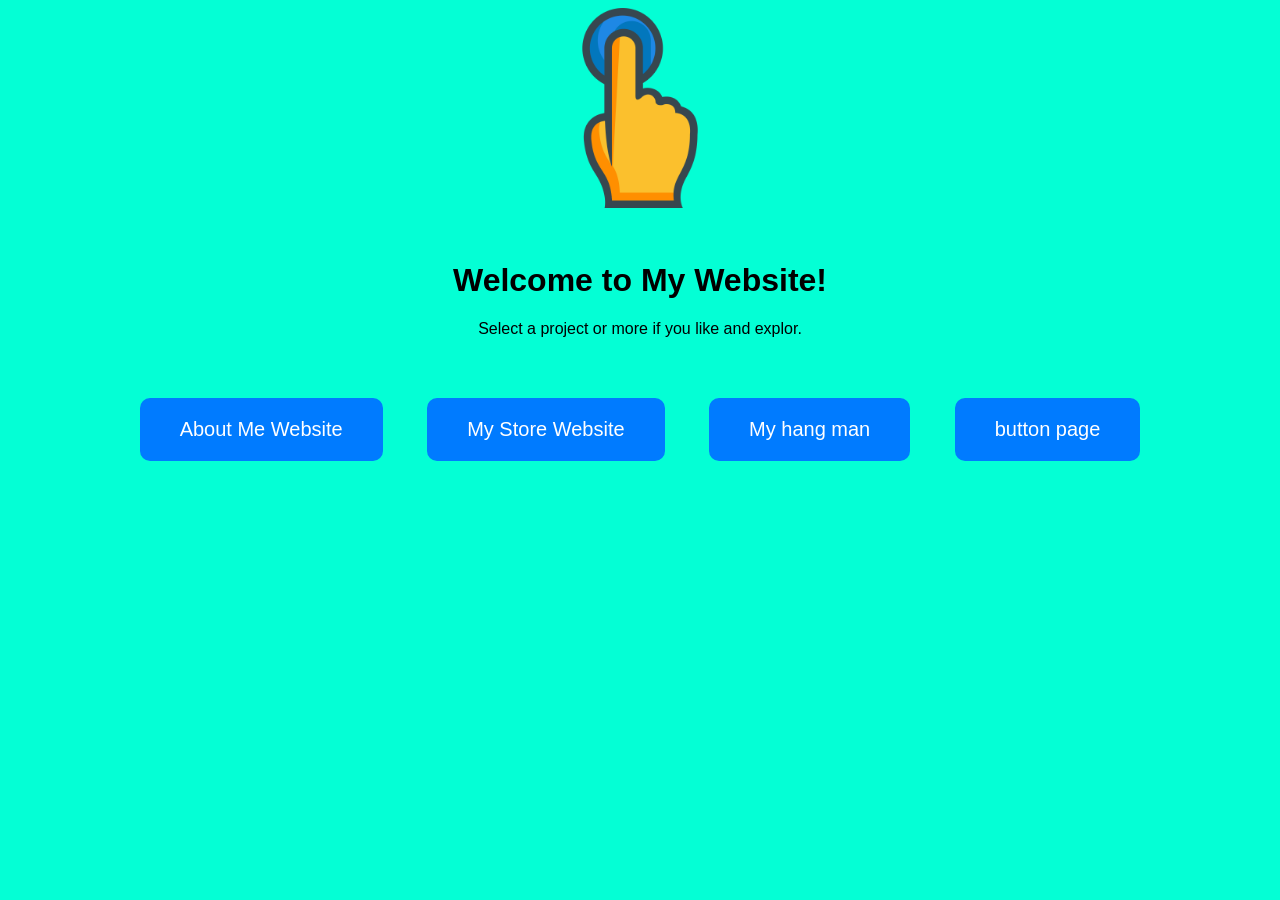
<file: index.html>
<!DOCTYPE html>
<html lang="en">
<head>
    <meta charset="UTF-8">
    <title>My Projects</title>

    <style>
        body {
            font-family: Arial, sans-serif;
            text-align: center;
            background-color: #f4f4f4;
        }

        h1 {
            margin-top: 50px;
        }

        .container {
            margin-top: 40px;
        }

        a {
            display: inline-block;
            margin: 20px;
            padding: 20px 40px;
            text-decoration: none;
            background-color: #007bff;
            color: white;
            font-size: 20px;
            border-radius: 10px;
        }

        a:hover {
            background-color: #00ff2a;
        }

        .hand{
            width: 200px;
        }
    </style>
</head>

<body style="background-color: rgb(4, 255, 213);">
    <img src="hand button.png" alt="this is a hand pressing a button" class="hand">

    <h1>Welcome to My Website!</h1>
    <p>Select a project or more if you like and explor.</p>

    <div class="container">
        <!-- Link to About Me project -->
        <a href="about me/index.html">About Me Website</a>

        <!-- Link to Bootstrap project -->
        <a href="bootstrap/index.html">My Store Website</a>
        <a href="javascript/index.html">My hang man</a>
        <a href="javascript2/index.html">button page</a>
    </div>


</body>
</html>
</file>
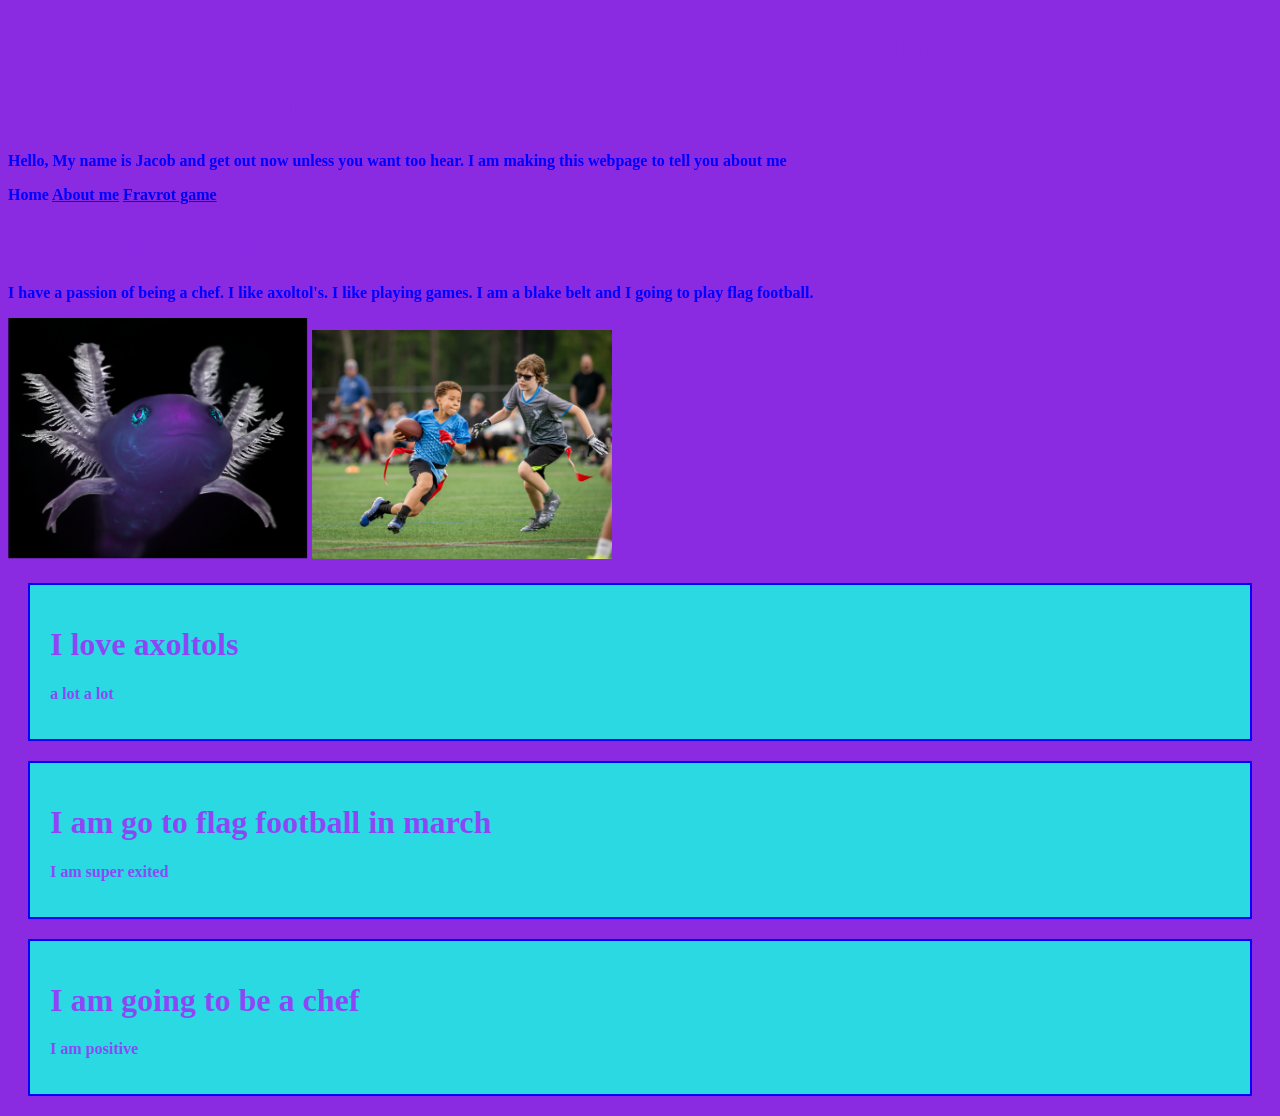
<file: about me/index.html>
<!DOCTYPE html>
<html lang="en">
<head>
    <meta charset="UTF-8">
    <meta name="viewport" content="width=device-width, initial-scale=1.0">
    <title>My First WebPage</title>
    <link rel="stylesheet" href="style.css">
</head>
<body class="firstpage">
    
    <p style="font-size: 30px;color: blueviolet;">
>HHHHHHHHHHHHHHHHHHHHHHHHHHHHHIIIIIIIIIIIIIIIIIIIIIIIIIIIIIIIIIIIII</p>
 <h1 style="color: blueviolet;">Welcome to my WebPage</h1>   
 <p style="color: blue;">Hello, My  name is Jacob and get out now unless you want too hear. I am making this webpage to tell you about me</p>
 <a style="color: blue;"coral; text-align: center:>Home</a>
 <a href="aboutme.html" style="color: blue;">About me</a>
<a href="favgame.html"> Fravrot game</a>



 <h1 style="color: blueviolet;">about this webpage</h1>
 <p style="color: blue;">I have a passion of being a chef. I like axoltol's. I like playing games. I am a blake belt and I going to play flag football.</p>
  <img src="xoskeoten axoltol.png"alt="This is a axoltol image" width="300xp">
  <img src="beat move ever.jpg"alt="This is a flag football image" width="300xp">

  <div class="funny">
    <h1>I love axoltols</h1>
    <p>a lot a lot</p>
  </div>

  <div class="funny">
    <h1>I am go to flag football in march</h1>
    <p>I am super exited</p>
  </div>

  <div class="funny">
    <h1>I am going to be a chef</h1>
    <p>I am positive</p>
  </div>

</body>
</html>
</file>
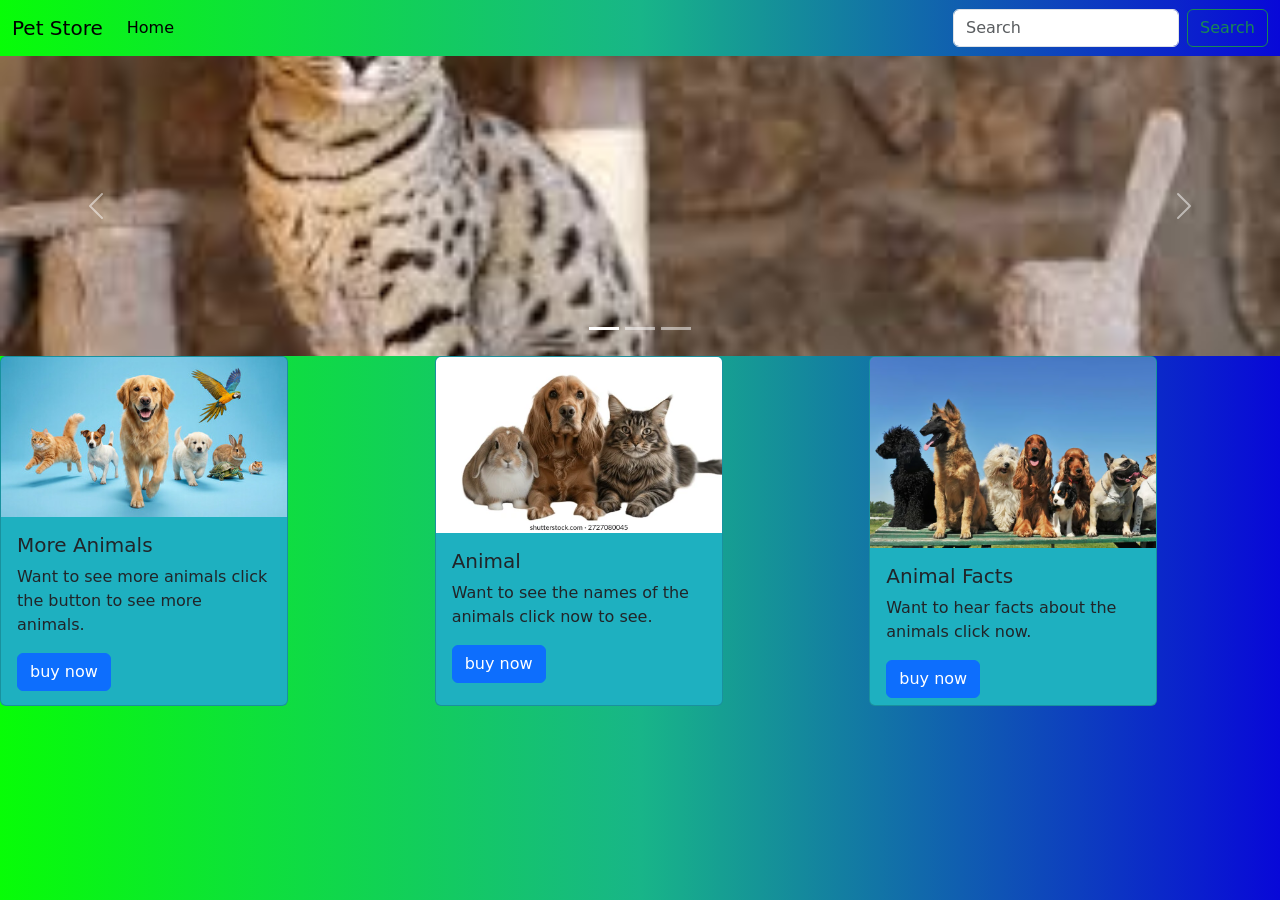
<file: bootstrap/index.html>
<!doctype html>
<html lang="en">

  <head>
    <meta charset="utf-8">
    <meta name="viewport" content="width=device-width, initial-scale=1">
    <title>Bootstrap demo</title>
    <link href="https://cdn.jsdelivr.net/npm/bootstrap@5.3.8/dist/css/bootstrap.min.css" rel="stylesheet" integrity="sha384-sRIl4kxILFvY47J16cr9ZwB07vP4J8+LH7qKQnuqkuIAvNWLzeN8tE5YBujZqJLB" crossorigin="anonymous">
        <link rel="stylesheet" href="style.css">
  </head>
  <body>
    <script src="script.js"></script>
    <script src="https://cdn.jsdelivr.net/npm/bootstrap@5.3.8/dist/js/bootstrap.bundle.min.js" integrity="sha384-FKyoEForCGlyvwx9Hj09JcYn3nv7wiPVlz7YYwJrWVcXK/BmnVDxM+D2scQbITxI" crossorigin="anonymous"></script>
    

    <nav class="navbar navbar-expand-lg bg-body-tertiary">
  <div class="container-fluid">
    <a class="navbar-brand" href="#">Pet Store</a>
    <button class="navbar-toggler" type="button" data-bs-toggle="collapse" data-bs-target="#navbarSupportedContent" aria-controls="navbarSupportedContent" aria-expanded="false" aria-label="Toggle navigation">
      <span class="navbar-toggler-icon"></span>
    </button>
    <div class="collapse navbar-collapse" id="navbarSupportedContent">
      <ul class="navbar-nav me-auto mb-2 mb-lg-0">
        <li class="nav-item">
          <a class="nav-link active" aria-current="page" href="#">Home</a>
        </li>

      </ul>
      <form class="d-flex" role="search">
        <input class="form-control me-2" type="search" placeholder="Search" aria-label="Search"/>
        <button class="btn btn-outline-success" type="submit">Search</button>
      </form>
    </div>
  </div>
</nav>
<div id="carouselExampleIndicators" class="carousel slide">
  <div class="carousel-indicators">
    <button type="button" data-bs-target="#carouselExampleIndicators" data-bs-slide-to="0" class="active" aria-current="true" aria-label="Slide 1"></button>
    <button type="button" data-bs-target="#carouselExampleIndicators" data-bs-slide-to="1" aria-label="Slide 2"></button>
    <button type="button" data-bs-target="#carouselExampleIndicators" data-bs-slide-to="2" aria-label="Slide 3"></button>
  </div>
  <div class="carousel-inner">
    <div class="carousel-item active">
      <img src="catsss.jpg" class="carousel-img d-block w-100" alt="this is a cat image">
    </div>
    <div class="carousel-item">
      <img src="dogs.avif" class="carousel-img d-block w-100" alt="This is a dog image">
    </div>
    <div class="carousel-item">
      <img src="rabbits.webp" class="carousel-img block w-100" alt="this is a rabbit image">
    </div>
  </div>
  <button class="carousel-control-prev" type="button" data-bs-target="#carouselExampleIndicators" data-bs-slide="prev">
    <span class="carousel-control-prev-icon" aria-hidden="true"></span>
    <span class="visually-hidden">Previous</span>
  </button>
  <button class="carousel-control-next" type="button" data-bs-target="#carouselExampleIndicators" data-bs-slide="next">
    <span class="carousel-control-next-icon" aria-hidden="true"></span>
    <span class="visually-hidden">Next</span>
  </button>
  </div>
  <!-- Prodect card -->
   <div class="row">
        <div class="col-sm-4">
        <div class="card" style="width: 18rem;">
  <img src="my animals.jpg" class="card-img-top" alt="this is a animal image">
  <div class="card-body">
    <h5 class="...">More Animals</h5>
    <p class="card-text">Want to see more animals click the button to see more animals.</p>
    <a onmouseover="moveOver(this)"
    onmouseout="moveOut(this)" href="checkout.html" class="btn btn-primary">buy now</a>
  </div>
</div>
</div>
    <div class="col-sm-4">
                <div class="card" style="width: 18rem;">
  <img src="catdog.webp" class="card-img-top" alt="this is a animal image">
  <div class="card-body">
    <h5 class="...">Animal</h5>
    <p class="card-text">Want to see the names of the animals click now to see.</p>
    <a onmouseover="moveOver(this)"
    onmouseout="moveOut(this)" href="checkout.html" class="btn btn-primary">buy now</a>
  </div>
</div>
    </div>
    <div class="col-sm-4">
                <div class="card" style="width: 18rem;">
  <img src="dogs.avif" class="card-img-top" alt="this is a animal image">
  <div class="card-body">
    <h5 class="...">Animal Facts</h5>
    <p class="card-text">Want to hear facts about the animals click now.</p>
    <a onmouseover="moveOver(this)"
    onmouseout="moveOut(this)" href="checkout.html" class="btn btn-primary">buy now</a>
  </div>
</div>
    </div>
    </div>


  </body>
</html>
</file>
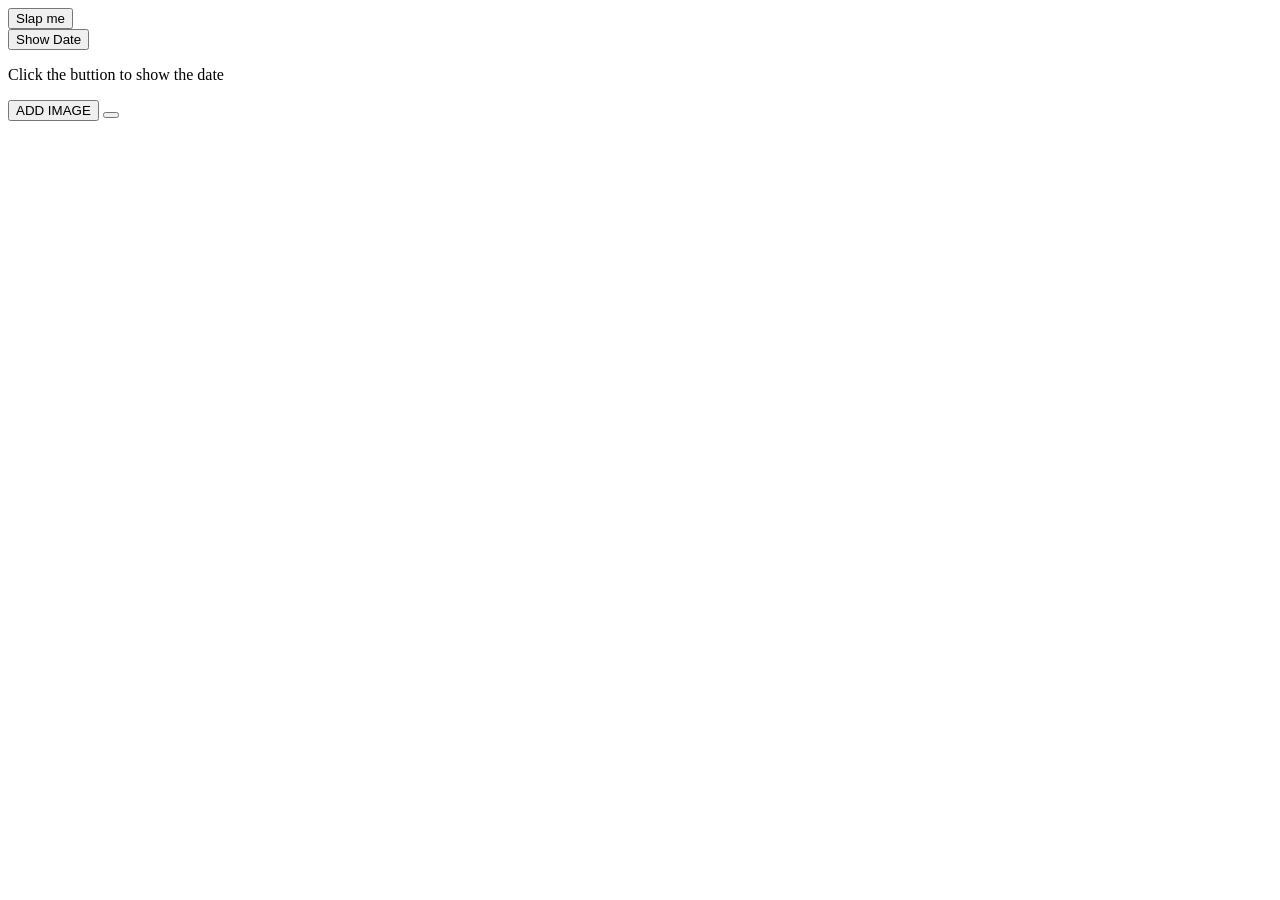
<file: javascript2/index.html>
<!DOCTYPE html>
<html lang="en">
    <link rel="script" href="main.js">
<head>
    <meta charset="UTF-8">
    <meta name="viewport" content="width=device-width, initial-scale=1.0">
    <title>Document</title>
    <script>
        function changecolor(){
            document.body.style.backgroundColor = "blue";
        }

        function ShowDate(){
            document.getElementById("showDate").innerHTML = Date();

        }

        function addimage(){
            const addedimage = document.createElement("img");
            addedimage.src = "otomon_8.webp";
            addedimage.width = 300;

            document.getElementById("imageinsert").appendChild(addedimage);
        }

        function deleteimage(){
            const image = document.getElementById("imageinsert");
            if(image){
                image.remove();
            }
        }

    </script>

</head>
<body>
    <button id="buttons" onclick="changecolor()">Slap me</button>
    <br/>
    <button onclick="ShowDate()">Show Date</button>
    <p id="showDate">Click the buttion to show the date</p>

    <button onclick="addimage()">ADD IMAGE</button>

    <button onclick="addimage()"></button>
    <div id="imageinsert"></div>
</body>
</html>
</file>
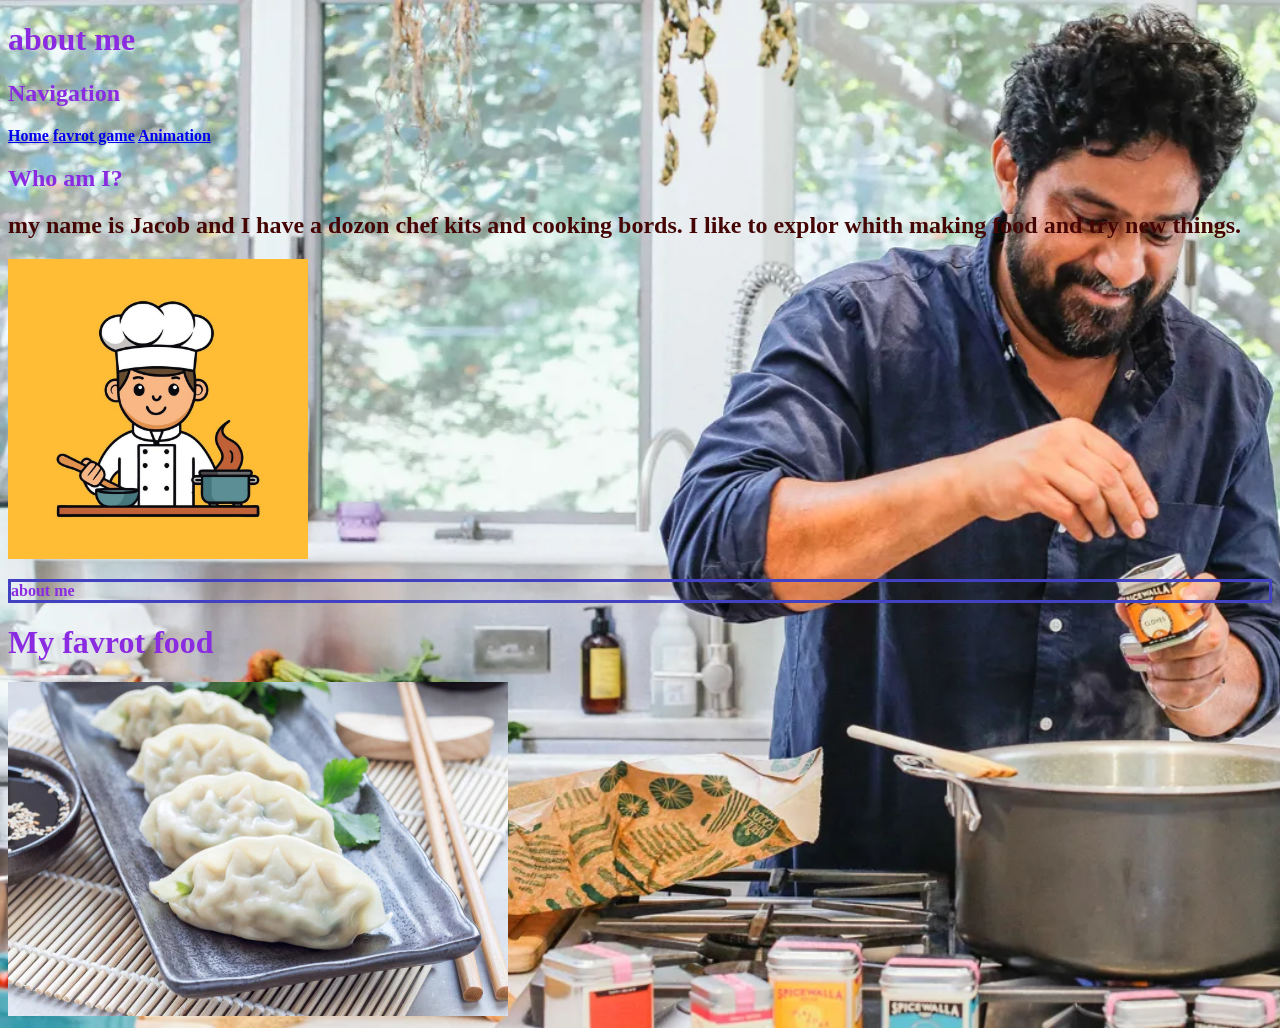
<file: about me/aboutme.html>
<!DOCTYPE html>
<html lang="en">
<head>
    <meta charset="UTF-8">
    <title>about me</title>
     <link rel="stylesheet" href="style.css">
</head>
<body  style="background-image: url(mecooking.webp);"  class="aboutmepage" >
  <h1><b>about me</b></h1>
  <h2>Navigation</h2>
    <a href="index.html">Home</a>
    <a href="favgame.html"> favrot game</a>
    <a href="animation.html">Animation</a>
  <h2>Who am I?</h2>
  <h2 style="color: rgb(69, 5, 5);"> my name is Jacob and I have a dozon chef kits and cooking bords. I like to explor whith making food and try new things.</h2>
  <img src="me at the kichin.jpg"alt="This is a chef image" width="300xp">
<p class="border1">about me</p>
  <H1>My favrot food</H1>
  <img src="my food drem.webp" >
</body>
</html>
</file>
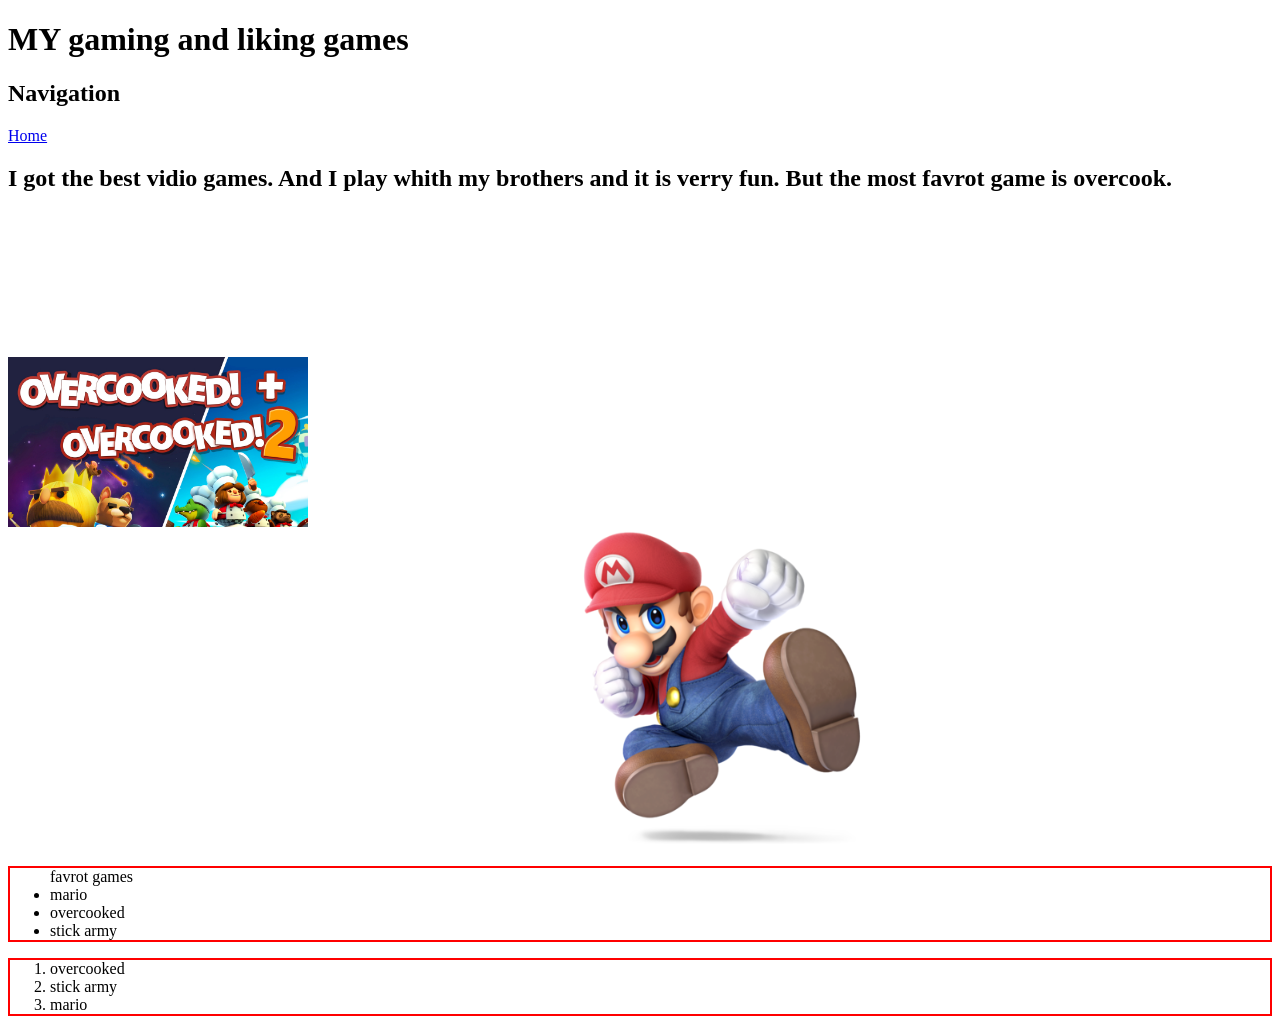
<file: about me/favgame.html>
<!DOCTYPE html>
<html lang="en">
<head>
    <meta charset="UTF-8">

    <meta name="viewport" content="width=device-width, initial-scale=1.0">
    <title>My Favrot games</title>
     <link rel="stylesheet" href="style.css"
</head>
<body class="secentpage">
      <h1>MY gaming and liking games</h1>
          <h2>Navigation</h2>
    <a href="index.html">Home</a>
  <h2>I got the best vidio games. And I play whith my brothers and it is verry fun. But the most favrot game is overcook.</h2>

  <img src="my game.jpg" width="300xp">
  <iframe width="560" height="315" src="https://www.youtube.com/embed/emOQ4QM-WWo?si=sHWvYYsJ9sFDIhdq" title="YouTube video player" frameborder="0" allow="accelerometer; autoplay; clipboard-write; encrypted-media; gyroscope; picture-in-picture; web-share" referrerpolicy="strict-origin-when-cross-origin" allowfullscreen></iframe>
 <div>
  <iframe width="560" height="315" src="https://www.youtube.com/embed/S7snaVGrAnE?si=gM_EOPFNULGQaYUF" title="YouTube video player" frameborder="0" allow="accelerometer; autoplay; clipboard-write; encrypted-media; gyroscope; picture-in-picture; web-share" referrerpolicy="strict-origin-when-cross-origin" allowfullscreen></iframe>
  <img src="waaaaahooooooooooo.png" width="300xp"
 
  <iframe width="560" height="315" src="https://www.youtube.com/embed/LX9kXRRJlPw?si=8MpCHwJPTuUvw5W0" title="YouTube video player" frameborder="0" allow="accelerometer; autoplay; clipboard-write; encrypted-media; gyroscope; picture-in-picture; web-share" referrerpolicy="strict-origin-when-cross-origin" allowfullscreen></iframe>
  <div
  <iframe width="560" height="315" src="https://www.youtube.com/embed/LX9kXRRJlPw?si=8MpCHwJPTuUvw5W0" title="YouTube video player" frameborder="0" allow="accelerometer; autoplay; clipboard-write; encrypted-media; gyroscope; picture-in-picture; web-share" referrerpolicy="strict-origin-when-cross-origin" allowfullscreen></iframe>
 
<ul>favrot games
  <li>mario</li>
  <li>overcooked</li>
  <li>stick army</li>
  </ul>

  <ol>
    <li>overcooked</li>
    <li>stick army</li>
    <li>mario</li>
</body>
</html>
</file>
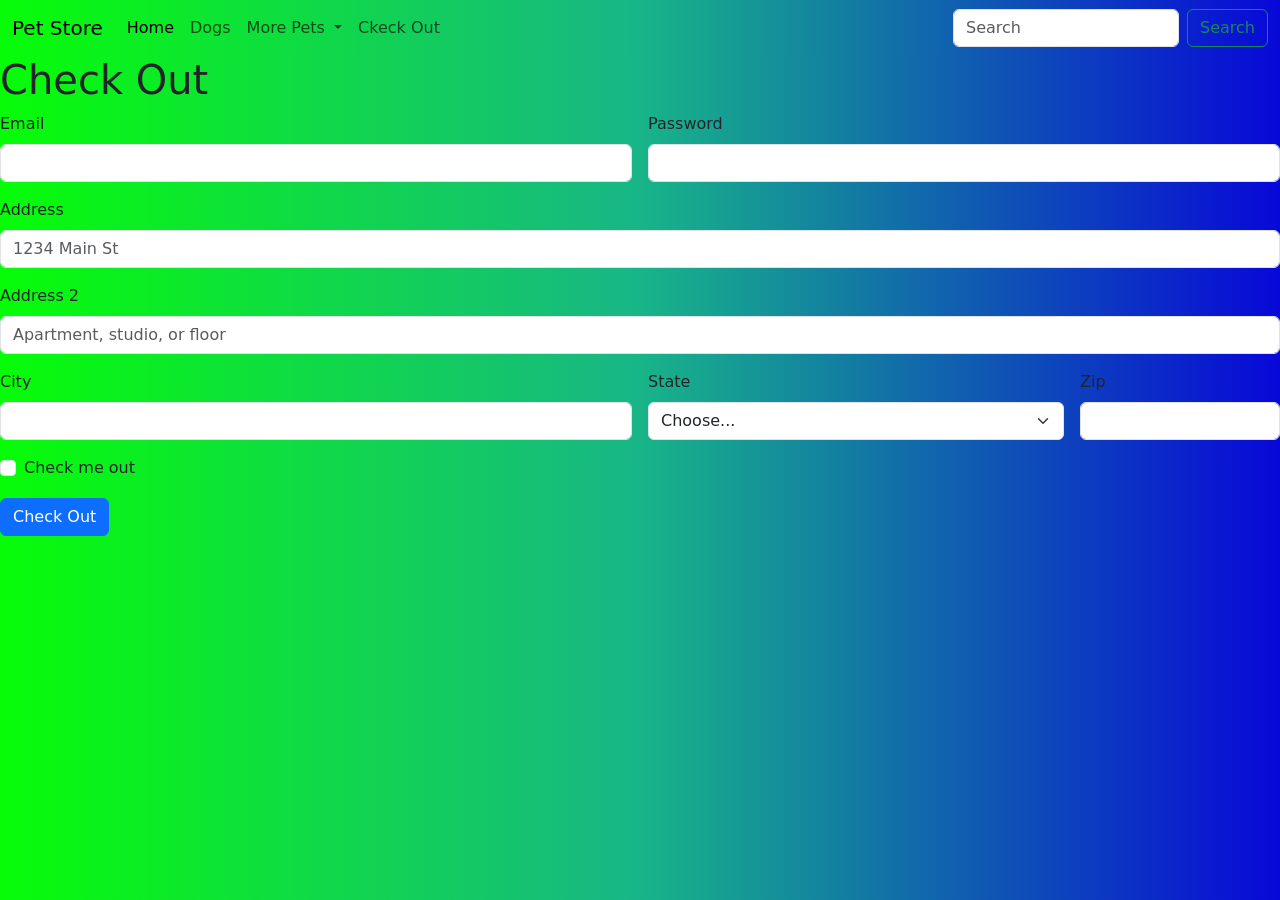
<file: bootstrap/checkout.html>
<!doctype html>
<html lang="en">
  <head>
    <meta charset="utf-8">
    <meta name="viewport" content="width=device-width, initial-scale=1">
    <title>Bootstrap demo</title>
    <link href="https://cdn.jsdelivr.net/npm/bootstrap@5.3.8/dist/css/bootstrap.min.css" rel="stylesheet" integrity="sha384-sRIl4kxILFvY47J16cr9ZwB07vP4J8+LH7qKQnuqkuIAvNWLzeN8tE5YBujZqJLB" crossorigin="anonymous">
    <link rel="stylesheet" href="style.css">
  </head>
  <body>
    <nav class="navbar navbar-expand-lg bg-body-tertiary">
  <div class="container-fluid">
    <a class="navbar-brand" href="#">Pet Store</a>
    <button class="navbar-toggler" type="button" data-bs-toggle="collapse" data-bs-target="#navbarSupportedContent" aria-controls="navbarSupportedContent" aria-expanded="false" aria-label="Toggle navigation">
      <span class="navbar-toggler-icon"></span>
    </button>
    <div class="collapse navbar-collapse" id="navbarSupportedContent">
      <ul class="navbar-nav me-auto mb-2 mb-lg-0">
        <li class="nav-item">
          <a class="nav-link active" aria-current="page" href="index.html">Home</a>
        </li>
        <li class="nav-item">
          <a class="nav-link" href="#">Dogs</a>
        </li>
        <li class="nav-item dropdown">
          <a class="nav-link dropdown-toggle" href="#" role="button" data-bs-toggle="dropdown" aria-expanded="false">
            More Pets
          </a>
          <ul class="dropdown-menu">
            <li><a class="dropdown-item" href="#">Cats</a></li>
            <li><a class="dropdown-item" href="#">Birds</a></li>
            <li><hr class="dropdown-divider"></li>
            <li><a class="dropdown-item" href="#">Rabbits</a></li>
          </ul>
        </li>
                <li class="nav-item">
          <a class="nav-link" href="#">Ckeck Out</a>
        </li>
      </ul>
      <form class="d-flex" role="search">
        <input class="form-control me-2" type="search" placeholder="Search" aria-label="Search"/>
        <button class="btn btn-outline-success" type="submit">Search</button>
      </form>
    </div>
  </div>
</nav>
    <h1>Check Out</h1>
    <script src="https://cdn.jsdelivr.net/npm/bootstrap@5.3.8/dist/js/bootstrap.bundle.min.js" integrity="sha384-FKyoEForCGlyvwx9Hj09JcYn3nv7wiPVlz7YYwJrWVcXK/BmnVDxM+D2scQbITxI" crossorigin="anonymous"></script>
    <!-- Checkout Form -->
    <form class="row g-3">
  <div class="col-md-6">
    <label for="inputEmail4" class="form-label">Email</label>
    <input type="email" class="form-control" id="inputEmail4">
  </div>
  <div class="col-md-6">
    <label for="inputPassword4" class="form-label">Password</label>
    <input type="password" class="form-control" id="inputPassword4">
  </div>
  <div class="col-12">
    <label for="inputAddress" class="form-label">Address</label>
    <input type="text" class="form-control" id="inputAddress" placeholder="1234 Main St">
  </div>
  <div class="col-12">
    <label for="inputAddress2" class="form-label">Address 2</label>
    <input type="text" class="form-control" id="inputAddress2" placeholder="Apartment, studio, or floor">
  </div>
  <div class="col-md-6">
    <label for="inputCity" class="form-label">City</label>
    <input type="text" class="form-control" id="inputCity">
  </div>
  <div class="col-md-4">
    <label for="inputState" class="form-label">State</label>
    <select id="inputState" class="form-select">
      <option selected>Choose...</option>
      <option>Alabama</option>
<option>Alaska</option>
<option>Arizona</option>
<option>Arkansas</option>
<option>California</option>
<option>Colorado</option>
<option>Connecticut</option>
<option>Delaware</option>
<option>Florida</option>
<option>Georgia</option>
<option>Hawaii</option>
<option>Idaho</option>
<option>Illinois</option>
<option>Indiana</option>
<option>Iowa</option>
<option>Kansas</option>
<option>Kentucky</option>
<option>Louisiana</option>
<option>Maine</option>
<option>Maryland</option>
<option>Massachusetts</option>
<option>Michigan</option>
<option>Minnesota</option>
<option>Mississippi</option>
<option>Missouri</option>
<option>Montana</option>
<option>Nebraska</option>
<option>Nevada</option>
<option>New Hampshire</option>
<option>New Jersey</option>
<option>New Mexico</option>
<option>New York</option>
<option>North Carolina</option>
<option>North Dakota</option>
<option>Ohio</option>
<option>Oklahoma</option>
<option>Oregon</option>
<option>Pennsylvania</option>
<option>Rhode Island</option>
<option>South Carolina</option>
<option>South Dakota</option>
<option>Tennessee</option>
<option>Texas</option>
<option>Utah</option>
<option>Vermont</option>
<option>Virginia</option>
<option>Washington</option>
<option>West Virginia</option>
<option>Wisconsin</option>
<option>Wyoming</option>
    </select>
  </div>
  <div class="col-md-2">
    <label for="inputZip" class="form-label">Zip</label>
    <input type="text" class="form-control" id="inputZip">
  </div>
  <div class="col-12">
    <div class="form-check">
      <input class="form-check-input" type="checkbox" id="gridCheck">
      <label class="form-check-label" for="gridCheck">
        Check me out
      </label>
    </div>
  </div>
  <div class="col-12">
     <button type="submit" class="btn btn-primary vivo">
        <a href="success.html">Check Out</a>
        
        </button>
  </div>
</form>
  </body>
</html>
</file>
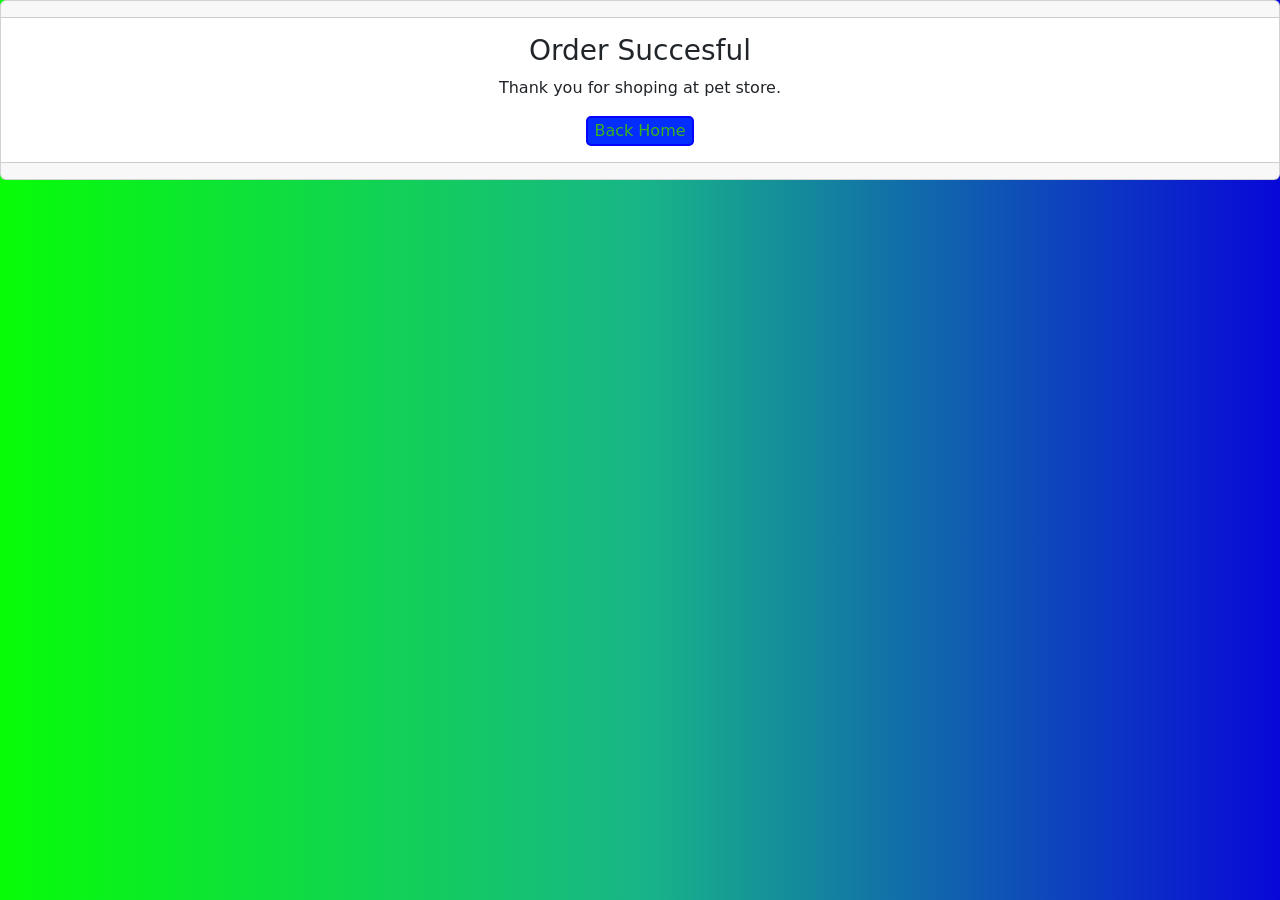
<file: bootstrap/success.html>
<!doctype html>
<html lang="en">
    <link rel="stylesheet" href="style.css"
  <head>
    <meta charset="utf-8">
    <meta name="viewport" content="width=device-width, initial-scale=1">
    <title>Bootstrap demo</title>
    <link href="https://cdn.jsdelivr.net/npm/bootstrap@5.3.8/dist/css/bootstrap.min.css" rel="stylesheet" integrity="sha384-sRIl4kxILFvY47J16cr9ZwB07vP4J8+LH7qKQnuqkuIAvNWLzeN8tE5YBujZqJLB" crossorigin="anonymous">
  </head>
  <body>
    
    <script src="https://cdn.jsdelivr.net/npm/bootstrap@5.3.8/dist/js/bootstrap.bundle.min.js" integrity="sha384-FKyoEForCGlyvwx9Hj09JcYn3nv7wiPVlz7YYwJrWVcXK/BmnVDxM+D2scQbITxI" crossorigin="anonymous"></script>
    <div class="card text-center">
  <div class="card-header">
    
  </div>
  <div class="card-body">
    <h3 class="card-title">Order Succesful</h3>
    <p class="card-text">Thank you for shoping at pet store.</p>
  <button class="Homer" >
  <a href="index.html" >Back Home</a>  
</button>
  </div>
  <div class="card-footer text-body-secondary">
  </div>
</div>

  </body>
</html>
</file>
<file: about me/style.css>
.aboutmepage {
    background-color: rgb(16, 48, 193);
    color: blueviolet;
    font-weight:bolder;
    background-repeat: no-repeat;
    background-size: cover;
}

.firstpage{
    background-color: blueviolet;
    color: blue;
    font-weight:bolder;
}

    .border1{
        border: 3px solid rgb(65, 65, 193)
    }


    table, th, td{
        border: 2px solid red
    }

    ul, ol{
        border: 2px solid red;
    }

    table, th, td{
        border:2px solid purple ;
    }
.funny{
    background-color: rgb(43, 217, 226);
    color: rgba(187, 0, 255, 0.682);
    border:2px solid blue ;
    margin: 20px;
    padding:20px;
}
</file>
<file: bootstrap/style.css>
.carousel-img {
    height: 300px;
    object-fit: cover;
}

.navbar {
    background: linear-gradient(90deg, rgb(7, 253, 7), rgb(24, 181, 136), rgb(8, 8, 216));
}

.card {
    background-color: rgb(30, 176, 192);
    height: 350px;

}

body {
    background-image: linear-gradient(90deg, rgb(7, 253, 7), rgb(24, 181, 136), rgb(8, 8, 216));
}

.Homer {

    background-color: rgb(4, 46, 255);

    border: 2px solid rgb(4, 4, 255);
    border-radius: 5px;

    a {
        color: rgb(55, 179, 28);
        text-decoration: none;
    }

}

.Homer:hover{
    background-color: aqua;
}

.vivo{
    a{
        color: white !important;
        text-decoration: none;
    }
    
}
</file>
